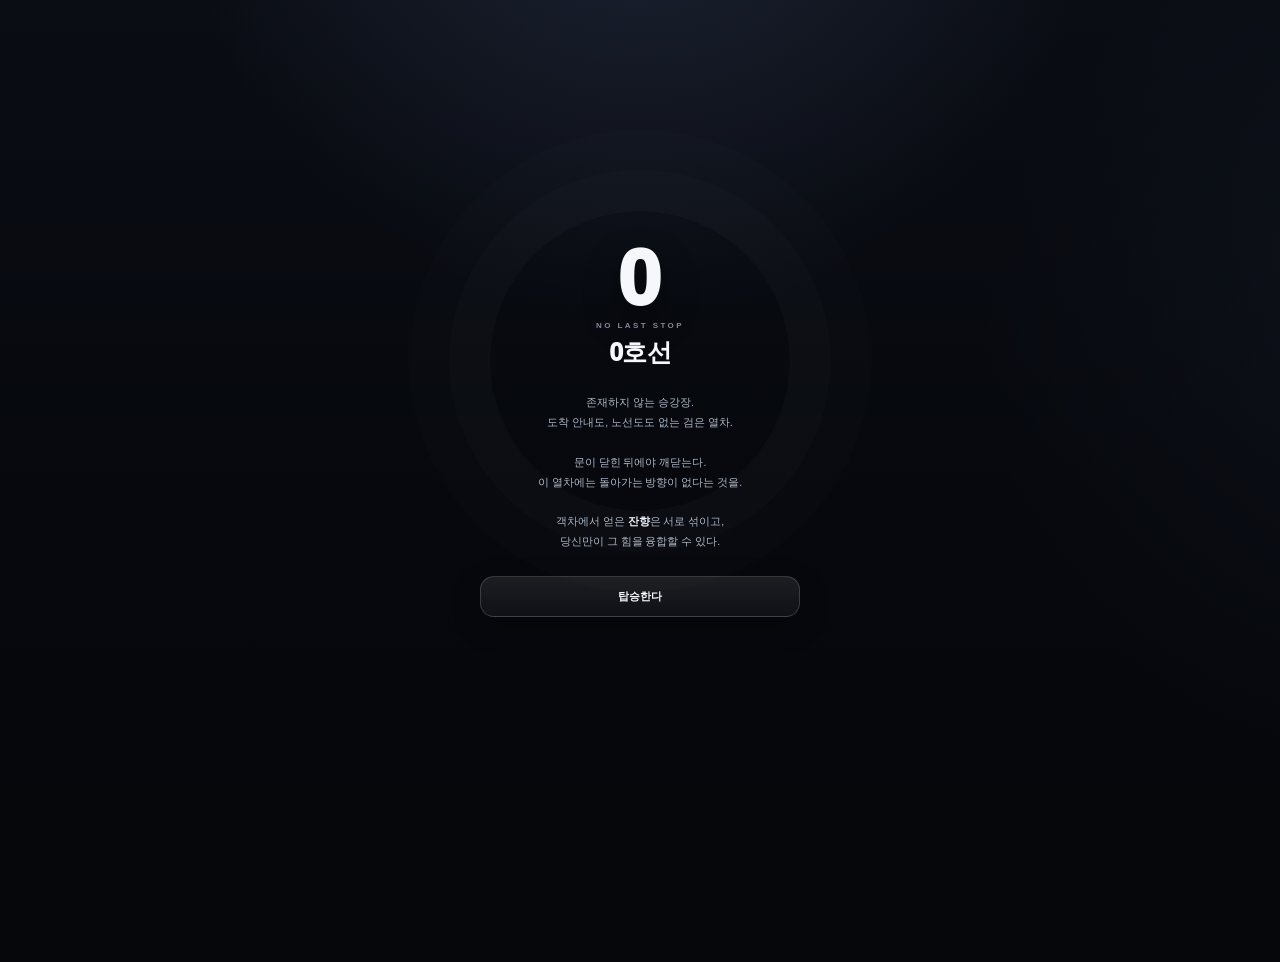
<file: index.html>
<!doctype html>
<html lang="ko">
<head>
  <meta charset="utf-8" />
  <meta name="viewport" content="width=device-width, initial-scale=1, viewport-fit=cover" />
  <meta name="theme-color" content="#090b10" />
  <meta name="description" content="무한열차 0호선 - 효과 융합 로그라이크 RPG" />
  <title>0호선</title>
  <link rel="stylesheet" href="style.css" />
</head>
<body>
  <div id="app"></div>

  <script src="data/effects.js"></script>
  <script src="data/fusions.js"></script>
  <script src="data/carriages.js"></script>
  <script src="game.js"></script>
</body>
</html>
</file>
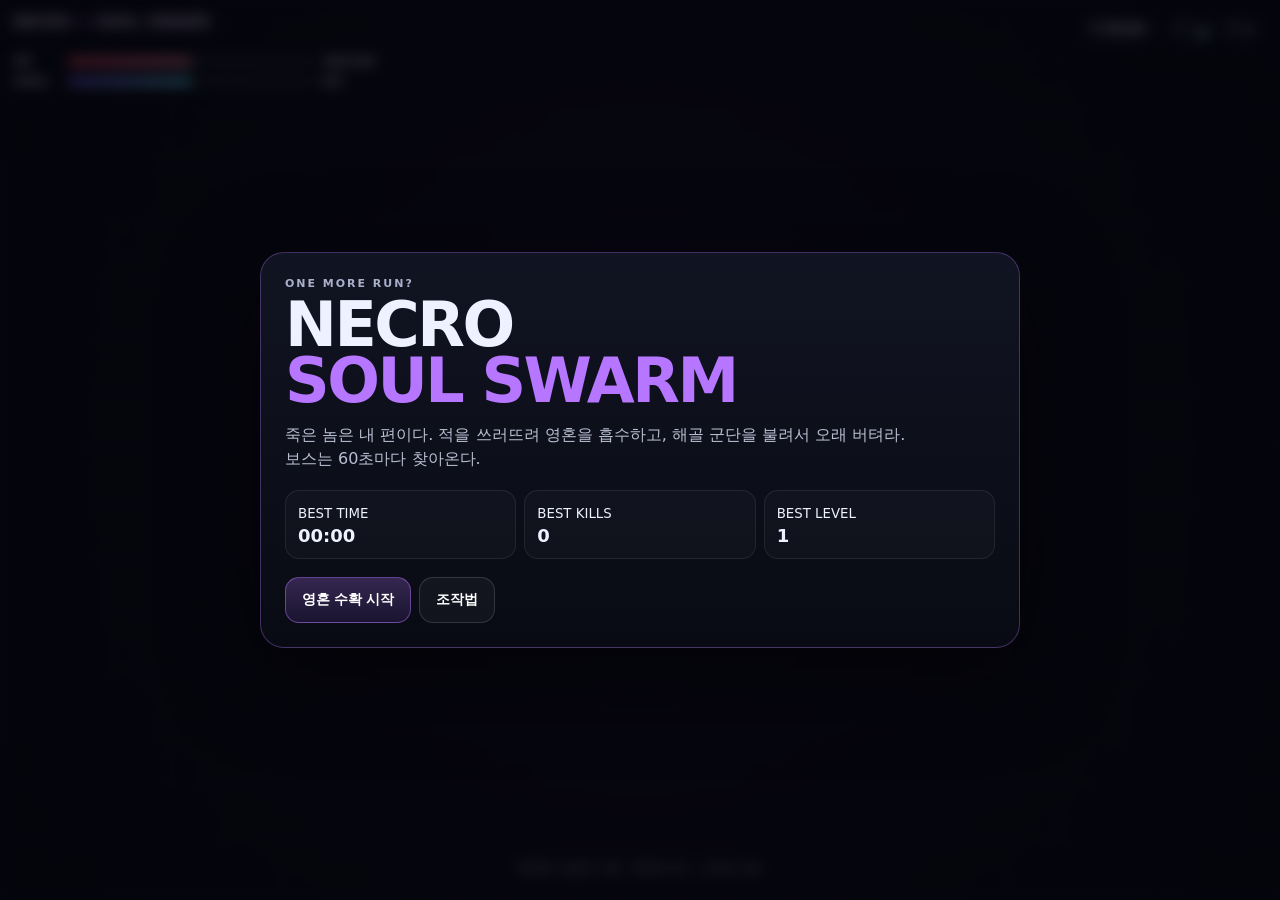
<file: necro-survivor/index.html>
<!doctype html>
<html lang="ko">
<head>
<meta charset="utf-8" />
<meta name="viewport" content="width=device-width,initial-scale=1,viewport-fit=cover,user-scalable=no" />
<meta name="theme-color" content="#080a12" />
<title>NECRO // SOUL SWARM</title>
<style>
  :root{
    --bg:#080a12; --panel:rgba(10,13,24,.82); --line:rgba(177,118,255,.26);
    --violet:#b676ff; --cyan:#64f0ff; --lime:#9dff9c; --red:#ff5f78; --text:#eef1ff;
  }
  *{box-sizing:border-box}
  html,body{margin:0;width:100%;height:100%;overflow:hidden;background:var(--bg);color:var(--text);
    font-family:Inter,ui-sans-serif,system-ui,-apple-system,BlinkMacSystemFont,"Segoe UI",sans-serif;
    touch-action:none;-webkit-user-select:none;user-select:none}
  body:before{content:"";position:fixed;inset:0;pointer-events:none;opacity:.34;
    background:
      radial-gradient(circle at 50% 28%,rgba(139,72,255,.15),transparent 38%),
      linear-gradient(rgba(255,255,255,.018) 1px,transparent 1px),
      linear-gradient(90deg,rgba(255,255,255,.018) 1px,transparent 1px);
    background-size:auto,28px 28px,28px 28px}
  #game{position:fixed;inset:0;width:100%;height:100%;display:block}
  #hud{position:fixed;inset:0;pointer-events:none;padding:max(14px,env(safe-area-inset-top)) max(14px,env(safe-area-inset-right)) max(14px,env(safe-area-inset-bottom)) max(14px,env(safe-area-inset-left))}
  .top{display:flex;gap:10px;align-items:flex-start;justify-content:space-between}
  .brand{font-weight:900;letter-spacing:.11em;font-size:13px;text-shadow:0 0 18px rgba(182,118,255,.6)}
  .brand b{color:var(--violet)}
  .chips{display:flex;gap:8px;flex-wrap:wrap;justify-content:flex-end}
  .chip{background:var(--panel);border:1px solid var(--line);backdrop-filter:blur(10px);border-radius:999px;padding:7px 10px;
    font-size:12px;font-weight:800;box-shadow:0 8px 26px rgba(0,0,0,.22)}
  #bars{position:absolute;left:max(14px,env(safe-area-inset-left));top:max(48px,calc(env(safe-area-inset-top) + 48px));width:min(360px,calc(100vw - 28px))}
  .barrow{display:grid;grid-template-columns:45px 1fr 52px;align-items:center;gap:8px;margin:7px 0;font-size:11px;font-weight:900;letter-spacing:.04em}
  .bar{height:9px;border-radius:99px;background:rgba(255,255,255,.08);overflow:hidden;border:1px solid rgba(255,255,255,.06)}
  .fill{height:100%;width:50%;transition:width .15s}
  #hpFill{background:linear-gradient(90deg,#ff4264,#ff8b9d)}
  #xpFill{background:linear-gradient(90deg,#7454ff,#62e9ff)}
  #bossWrap{display:none;position:absolute;left:50%;transform:translateX(-50%);top:max(66px,calc(env(safe-area-inset-top) + 66px));width:min(560px,76vw);text-align:center}
  #bossName{font-size:11px;font-weight:900;letter-spacing:.16em;margin-bottom:6px;color:#ffc2d0}
  #bossFill{background:linear-gradient(90deg,#8f1838,#ff5f78)}
  #feed{position:absolute;right:max(14px,env(safe-area-inset-right));top:106px;width:min(280px,42vw);display:flex;flex-direction:column;gap:5px;align-items:flex-end}
  .feedItem{font-size:11px;font-weight:800;padding:5px 8px;border-radius:9px;background:rgba(9,11,20,.6);border:1px solid rgba(255,255,255,.07);animation:fadeFeed 2.6s forwards}
  @keyframes fadeFeed{0%{opacity:0;transform:translateX(8px)}12%,70%{opacity:1;transform:none}100%{opacity:0;transform:translateY(-8px)}}
  #tip{position:absolute;left:50%;bottom:max(16px,calc(env(safe-area-inset-bottom) + 16px));transform:translateX(-50%);
    background:rgba(8,10,18,.55);border:1px solid rgba(255,255,255,.08);border-radius:999px;padding:7px 11px;font-size:11px;opacity:.78}
  #joystick{display:none;position:fixed;left:max(18px,env(safe-area-inset-left));bottom:max(22px,calc(env(safe-area-inset-bottom) + 22px));width:126px;height:126px;border-radius:50%;
    background:rgba(255,255,255,.045);border:1px solid rgba(255,255,255,.10);box-shadow:inset 0 0 24px rgba(182,118,255,.08);pointer-events:auto}
  #stick{position:absolute;left:50%;top:50%;width:56px;height:56px;margin:-28px;border-radius:50%;background:rgba(182,118,255,.26);border:1px solid rgba(200,158,255,.45);box-shadow:0 0 20px rgba(182,118,255,.22)}
  #dashBtn{display:none;position:fixed;right:max(22px,env(safe-area-inset-right));bottom:max(34px,calc(env(safe-area-inset-bottom) + 34px));width:82px;height:82px;border-radius:50%;
    border:1px solid rgba(100,240,255,.35);background:rgba(38,121,145,.16);color:#dffcff;font-weight:950;letter-spacing:.06em;pointer-events:auto}
  #dashBtn.cool{opacity:.38}
  .modal{display:none;position:fixed;inset:0;align-items:center;justify-content:center;padding:20px;background:rgba(3,4,10,.68);backdrop-filter:blur(7px);z-index:20}
  .modal.show{display:flex}
  .card{width:min(760px,100%);max-height:90vh;overflow:auto;background:linear-gradient(180deg,rgba(17,20,34,.98),rgba(9,11,20,.98));border:1px solid rgba(182,118,255,.32);border-radius:24px;padding:24px;box-shadow:0 24px 90px rgba(0,0,0,.55)}
  h1,h2,p{margin:0}
  .eyebrow{font-size:11px;letter-spacing:.18em;font-weight:900;color:#a9b0ca;margin-bottom:7px}
  h1{font-size:clamp(30px,7vw,62px);line-height:.9;letter-spacing:-.04em}
  h1 span,h2 span{color:var(--violet)}
  .sub{margin-top:14px;color:#b9bfd2;line-height:1.55}
  .startStats{display:grid;grid-template-columns:repeat(3,1fr);gap:8px;margin:18px 0}
  .statBox{padding:12px;border:1px solid rgba(255,255,255,.08);border-radius:14px;background:rgba(255,255,255,.025)}
  .statBox b{display:block;font-size:18px;margin-top:3px}
  .btn{border:1px solid rgba(182,118,255,.46);background:linear-gradient(180deg,rgba(182,118,255,.25),rgba(91,57,150,.21));color:white;border-radius:14px;padding:13px 16px;font-weight:950;font-size:14px;cursor:pointer}
  .btn:active{transform:translateY(1px)}
  .btnRow{display:flex;gap:8px;flex-wrap:wrap;margin-top:16px}
  .btn.alt{border-color:rgba(255,255,255,.14);background:rgba(255,255,255,.04)}
  #choices{display:grid;grid-template-columns:repeat(3,1fr);gap:10px;margin-top:15px}
  .choice{cursor:pointer;text-align:left;min-height:154px;padding:15px;border-radius:18px;border:1px solid rgba(255,255,255,.10);background:rgba(255,255,255,.035);color:white}
  .choice:hover{border-color:rgba(182,118,255,.48);background:rgba(182,118,255,.08)}
  .choice .icon{font-size:27px}.choice h3{margin:7px 0 5px;font-size:16px}.choice p{font-size:12px;color:#b8bfd4;line-height:1.45}
  .choice .lvl{display:inline-block;margin-top:9px;font-size:10px;padding:4px 6px;border-radius:7px;background:rgba(100,240,255,.10);color:#9cf5ff}
  #gameover .card{max-width:520px;text-align:center}
  #gameover h2{font-size:36px;margin-bottom:8px}
  .resultGrid{display:grid;grid-template-columns:repeat(2,1fr);gap:8px;margin:18px 0;text-align:left}
  .result{padding:12px;border-radius:13px;background:rgba(255,255,255,.035);border:1px solid rgba(255,255,255,.08)}
  .result small{display:block;color:#9299b1}.result b{font-size:20px}
  #pauseBtn,#soundBtn{position:fixed;pointer-events:auto;z-index:5;top:max(14px,env(safe-area-inset-top));width:36px;height:36px;border-radius:50%;color:white;border:1px solid rgba(255,255,255,.09);background:rgba(8,10,18,.68)}
  #pauseBtn{right:max(14px,env(safe-area-inset-right))}
  #soundBtn{right:max(58px,calc(env(safe-area-inset-right) + 44px))}
  @media (pointer:coarse),(max-width:900px){
    #joystick,#dashBtn{display:block}
    #tip{display:none}
    #feed{top:145px;width:45vw}
    .chips{padding-right:88px}
  }
  @media (max-width:650px){
    .card{padding:18px;border-radius:19px}
    #choices{grid-template-columns:1fr}
    .choice{min-height:auto}
    .startStats{grid-template-columns:1fr 1fr 1fr}
    #bars{top:56px}
    .brand{font-size:11px}
    .chip{font-size:10px;padding:6px 8px}
  }
</style>
</head>
<body>
<canvas id="game"></canvas>

<div id="hud">
  <div class="top">
    <div class="brand">NECRO <b>//</b> SOUL SWARM</div>
    <div class="chips">
      <div class="chip">⏱ <span id="time">00:00</span></div>
      <div class="chip">☠ <span id="kills">0</span></div>
      <div class="chip">LV.<span id="level">1</span></div>
    </div>
  </div>
  <div id="bars">
    <div class="barrow"><span>HP</span><div class="bar"><div class="fill" id="hpFill"></div></div><span id="hpText">100/100</span></div>
    <div class="barrow"><span>SOUL</span><div class="bar"><div class="fill" id="xpFill"></div></div><span id="xpText">0/8</span></div>
  </div>
  <div id="bossWrap">
    <div id="bossName">THE BONE TYRANT</div>
    <div class="bar" style="height:11px"><div class="fill" id="bossFill"></div></div>
  </div>
  <div id="feed"></div>
  <div id="tip">WASD / 방향키 이동 · SPACE 대시 · 공격은 자동</div>
</div>

<button id="soundBtn" aria-label="sound">🔊</button>
<button id="pauseBtn" aria-label="pause">Ⅱ</button>
<div id="joystick"><div id="stick"></div></div>
<button id="dashBtn">DASH</button>

<div class="modal show" id="start">
  <div class="card">
    <div class="eyebrow">ONE MORE RUN?</div>
    <h1>NECRO<br><span>SOUL SWARM</span></h1>
    <p class="sub">죽은 놈은 내 편이다. 적을 쓰러뜨려 영혼을 흡수하고, 해골 군단을 불려서 오래 버텨라.<br>보스는 60초마다 찾아온다.</p>
    <div class="startStats">
      <div class="statBox"><small>BEST TIME</small><b id="bestTime">00:00</b></div>
      <div class="statBox"><small>BEST KILLS</small><b id="bestKills">0</b></div>
      <div class="statBox"><small>BEST LEVEL</small><b id="bestLevel">1</b></div>
    </div>
    <div class="btnRow">
      <button class="btn" id="startBtn">영혼 수확 시작</button>
      <button class="btn alt" id="howBtn">조작법</button>
    </div>
    <p class="sub" id="howText" style="display:none;font-size:12px">
      PC: WASD/방향키 이동, SPACE 대시, P 일시정지.<br>
      모바일/아이패드: 왼쪽 조이스틱 이동, 오른쪽 DASH. 공격과 소환수는 자동.
    </p>
  </div>
</div>

<div class="modal" id="levelup">
  <div class="card">
    <div class="eyebrow">SOUL RESONANCE</div>
    <h2>레벨 업 — <span>하나 골라</span></h2>
    <div id="choices"></div>
  </div>
</div>

<div class="modal" id="pause">
  <div class="card" style="max-width:420px;text-align:center">
    <div class="eyebrow">TIME FROZEN</div>
    <h2>일시정지</h2>
    <p class="sub">해골들도 잠깐 쉰다. 뼈인데 왜 쉬는진 모름.</p>
    <div class="btnRow" style="justify-content:center"><button class="btn" id="resumeBtn">계속</button></div>
  </div>
</div>

<div class="modal" id="gameover">
  <div class="card">
    <div class="eyebrow">THE DEAD OUTLIVED YOU</div>
    <h2>개같이 멸망 ☠</h2>
    <p class="sub" id="deathText">그래도 제법 버텼다.</p>
    <div class="resultGrid">
      <div class="result"><small>생존 시간</small><b id="rTime">00:00</b></div>
      <div class="result"><small>처치</small><b id="rKills">0</b></div>
      <div class="result"><small>레벨</small><b id="rLevel">1</b></div>
      <div class="result"><small>최대 해골</small><b id="rSkels">2</b></div>
    </div>
    <div class="btnRow" style="justify-content:center">
      <button class="btn" id="retryBtn">다시 한 판</button>
    </div>
  </div>
</div>

<script>
(() => {
'use strict';
const canvas = document.getElementById('game'), ctx = canvas.getContext('2d');
const $ = id => document.getElementById(id);
const ui = {
  time:$('time'),kills:$('kills'),level:$('level'),hpFill:$('hpFill'),hpText:$('hpText'),
  xpFill:$('xpFill'),xpText:$('xpText'),feed:$('feed'),bossWrap:$('bossWrap'),
  bossFill:$('bossFill'),bossName:$('bossName'),dash:$('dashBtn')
};
let W=0,H=0,dpr=1,last=0,running=false,paused=false,leveling=false,gameOver=false,soundOn=true;
let keys={}, joy={x:0,y:0,active:false,id:null}, nextId=1;
let player,enemies,bullets,souls,particles,skeletons,floaters;
let time=0,kills=0,nextBoss=60,boss=null,spawnClock=0,shootClock=0;
let audioCtx=null;

const rand=(a,b)=>Math.random()*(b-a)+a;
const clamp=(v,a,b)=>Math.max(a,Math.min(b,v));
const dist2=(a,b)=>{const x=a.x-b.x,y=a.y-b.y;return x*x+y*y};
const fmt=t=>`${String(Math.floor(t/60)).padStart(2,'0')}:${String(Math.floor(t%60)).padStart(2,'0')}`;

function resize(){
  dpr=Math.min(window.devicePixelRatio||1,2);
  W=innerWidth; H=innerHeight;
  canvas.width=Math.floor(W*dpr);canvas.height=Math.floor(H*dpr);
  canvas.style.width=W+'px';canvas.style.height=H+'px';
  ctx.setTransform(dpr,0,0,dpr,0,0);
}
addEventListener('resize',resize); resize();

function initAudio(){
  if(!audioCtx) audioCtx=new (window.AudioContext||window.webkitAudioContext)();
  if(audioCtx.state==='suspended') audioCtx.resume();
}
function beep(freq=240,dur=.05,type='sine',gain=.025){
  if(!soundOn)return;
  initAudio();
  const o=audioCtx.createOscillator(),g=audioCtx.createGain();
  o.type=type;o.frequency.value=freq;g.gain.value=gain;
  o.connect(g);g.connect(audioCtx.destination);o.start();
  g.gain.exponentialRampToValueAtTime(.0001,audioCtx.currentTime+dur);
  o.stop(audioCtx.currentTime+dur);
}

function defaults(){
  player={x:W/2,y:H/2,r:14,hp:100,maxHp:100,speed:230,level:1,xp:0,xpNeed:8,
    damage:17,fireRate:.46,bulletSpeed:560,pierce:0,magnet:95,
    dashCd:2.6,dashLeft:0,dashTime:0,invuln:0,skelDamage:11,skelRate:.72,skelMax:2,
    soulBonus:0,regen:0,armor:0};
  enemies=[];bullets=[];souls=[];particles=[];skeletons=[];floaters=[];
  time=0;kills=0;nextBoss=60;boss=null;spawnClock=.2;shootClock=.25;
  nextId=1;paused=false;leveling=false;gameOver=false;
  ensureSkeletons();updateUI();
}
function ensureSkeletons(){
  while(skeletons.length<player.skelMax){
    skeletons.push({angle:Math.random()*Math.PI*2,orbit:44+skeletons.length*9,hitCd:0});
  }
  if(skeletons.length>player.skelMax)skeletons.length=player.skelMax;
}
function feed(text){
  const e=document.createElement('div');e.className='feedItem';e.textContent=text;ui.feed.prepend(e);
  setTimeout(()=>e.remove(),2700);
}
function updateUI(){
  ui.time.textContent=fmt(time);ui.kills.textContent=kills;ui.level.textContent=player.level;
  ui.hpFill.style.width=(100*player.hp/player.maxHp)+'%';ui.hpText.textContent=`${Math.ceil(player.hp)}/${player.maxHp}`;
  ui.xpFill.style.width=(100*player.xp/player.xpNeed)+'%';ui.xpText.textContent=`${player.xp}/${player.xpNeed}`;
  if(boss&&!boss.dead){ui.bossWrap.style.display='block';ui.bossFill.style.width=(100*boss.hp/boss.maxHp)+'%';ui.bossName.textContent=boss.name}
  else ui.bossWrap.style.display='none';
  ui.dash.classList.toggle('cool',player.dashLeft>0);
  ui.dash.textContent=player.dashLeft>0?player.dashLeft.toFixed(1):'DASH';
}

const upgrades=[
  {id:'dmg',icon:'✦',name:'어둠의 탄환',desc:'자동 공격 피해량 +7',max:8,apply:()=>player.damage+=7},
  {id:'rate',icon:'⚡',name:'속사',desc:'공격 간격 -12%',max:7,apply:()=>player.fireRate=Math.max(.14,player.fireRate*.88)},
  {id:'pierce',icon:'➳',name:'영혼 관통',desc:'투사체 관통 +1',max:5,apply:()=>player.pierce++},
  {id:'skel',icon:'☠',name:'해골 증원',desc:'해골 소환수 +1',max:7,apply:()=>{player.skelMax++;ensureSkeletons()}},
  {id:'skeldmg',icon:'🦴',name:'뼈 강화',desc:'해골 피해량 +6',max:7,apply:()=>player.skelDamage+=6},
  {id:'speed',icon:'◈',name:'망자의 걸음',desc:'이동 속도 +12%',max:5,apply:()=>player.speed*=1.12},
  {id:'magnet',icon:'◎',name:'영혼 흡인',desc:'영혼 흡수 범위 +35',max:5,apply:()=>player.magnet+=35},
  {id:'hp',icon:'♥',name:'금단의 생명력',desc:'최대 체력 +25, 즉시 회복',max:5,apply:()=>{player.maxHp+=25;player.hp=Math.min(player.maxHp,player.hp+35)}},
  {id:'regen',icon:'✚',name:'사령 재생',desc:'초당 체력 회복 +0.7',max:5,apply:()=>player.regen+=.7},
  {id:'armor',icon:'⬡',name:'뼈 갑옷',desc:'받는 피해 8% 감소',max:5,apply:()=>player.armor=Math.min(.4,player.armor+.08)},
  {id:'dash',icon:'≫',name:'망령 질주',desc:'대시 재사용 -15%',max:5,apply:()=>player.dashCd*=.85},
  {id:'soul',icon:'✧',name:'탐욕의 혼',desc:'영혼 획득량 +25%',max:4,apply:()=>player.soulBonus+=.25}
];
const upLv={};
function resetUpgradeLevels(){for(const u of upgrades)upLv[u.id]=0}
function pickUpgrades(){
  leveling=true;paused=true;$('levelup').classList.add('show');
  const available=upgrades.filter(u=>upLv[u.id]<(u.max||99));
  const picks=[];
  while(picks.length<Math.min(3,available.length)){
    const u=available[Math.floor(Math.random()*available.length)];
    if(!picks.includes(u))picks.push(u);
  }
  $('choices').innerHTML='';
  picks.forEach(u=>{
    const b=document.createElement('button');b.className='choice';
    b.innerHTML=`<div class="icon">${u.icon}</div><h3>${u.name}</h3><p>${u.desc}</p><span class="lvl">현재 ${upLv[u.id]} / ${u.max}</span>`;
    b.onclick=()=>{upLv[u.id]++;u.apply();$('levelup').classList.remove('show');leveling=false;paused=false;last=performance.now();beep(610,.08,'triangle',.035);feed(`${u.name} 강화`);};
    $('choices').appendChild(b);
  });
}
function gainXp(n){
  player.xp+=Math.max(1,Math.round(n*(1+player.soulBonus)));
  if(player.xp>=player.xpNeed){
    player.xp-=player.xpNeed;player.level++;player.xpNeed=Math.ceil(player.xpNeed*1.23+2);
    pickUpgrades();
  }
}

function spawnEnemy(type='normal'){
  const edge=Math.floor(Math.random()*4), pad=36;
  let x,y;
  if(edge===0){x=rand(-pad,W+pad);y=-pad}
  if(edge===1){x=W+pad;y=rand(-pad,H+pad)}
  if(edge===2){x=rand(-pad,W+pad);y=H+pad}
  if(edge===3){x=-pad;y=rand(-pad,H+pad)}
  const scale=1+time/95;
  let e={id:nextId++,x,y,r:12,hp:28*scale,maxHp:28*scale,speed:54+Math.min(70,time*.28),damage:10+time*.045,color:'#8568c9',dead:false,hitFlash:0,type};
  const roll=Math.random();
  if(type==='boss'){
    const names=['THE BONE TYRANT','GRAVE COLOSSUS','THE HOLLOW KING','CRYPT MOTHER'];
    e.r=34;e.maxHp=e.hp=520*(1+time/80);e.speed=42+time*.08;e.damage=24+time*.06;e.color='#ff5574';e.type='boss';e.name=names[Math.floor(time/60-1)%names.length];boss=e;
    feed('⚠ 보스 출현');beep(90,.4,'sawtooth',.055);
  }else if(roll<.09+Math.min(.08,time/900)){
    e.r=17;e.maxHp=e.hp*=2.3;e.speed*=.72;e.damage*=1.35;e.color='#d65d92';e.type='brute';
  }else if(roll<.23){
    e.r=9;e.maxHp=e.hp*=.62;e.speed*=1.62;e.damage*=.7;e.color='#54ced3';e.type='runner';
  }
  enemies.push(e);
}
function killEnemy(e){
  if(e.dead)return;e.dead=true;kills++;
  const soulCount=e.type==='boss'?12:e.type==='brute'?3:1;
  for(let i=0;i<soulCount;i++) souls.push({x:e.x+rand(-8,8),y:e.y+rand(-8,8),vx:rand(-30,30),vy:rand(-30,30),r:e.type==='boss'?5:4,val:e.type==='boss'?2:1});
  burst(e.x,e.y,e.color,e.type==='boss'?30:9);
  if(e.type==='boss'){boss=null;feed('☠ 보스 처치 +대량 영혼');beep(190,.12,'square',.04);setTimeout(()=>beep(380,.12,'triangle',.035),90)}
}
function burst(x,y,color,n=8){
  for(let i=0;i<n;i++)particles.push({x,y,vx:rand(-130,130),vy:rand(-130,130),life:rand(.25,.7),max:.7,r:rand(1,3.6),color});
}
function floater(x,y,text,color='#fff'){
  floaters.push({x,y,text,color,life:.65,vy:-36});
}

function shoot(){
  if(!enemies.length)return;
  let target=null,best=Infinity;
  for(const e of enemies){if(e.dead)continue;const d=dist2(player,e);if(d<best){best=d;target=e}}
  if(!target)return;
  const a=Math.atan2(target.y-player.y,target.x-player.x);
  bullets.push({x:player.x,y:player.y,vx:Math.cos(a)*player.bulletSpeed,vy:Math.sin(a)*player.bulletSpeed,r:5,life:1.7,damage:player.damage,pierce:player.pierce,hit:new Set()});
  beep(260+Math.random()*30,.025,'triangle',.012);
}
function dash(){
  if(!running||paused||player.dashLeft>0||player.dashTime>0)return;
  let x=(keys.KeyD||keys.ArrowRight?1:0)-(keys.KeyA||keys.ArrowLeft?1:0);
  let y=(keys.KeyS||keys.ArrowDown?1:0)-(keys.KeyW||keys.ArrowUp?1:0);
  if(Math.hypot(joy.x,joy.y)>.1){x=joy.x;y=joy.y}
  if(Math.hypot(x,y)<.1){x=1;y=0}
  const l=Math.hypot(x,y)||1;player.dashX=x/l;player.dashY=y/l;player.dashTime=.16;player.dashLeft=player.dashCd;player.invuln=.22;
  burst(player.x,player.y,'#64f0ff',10);beep(120,.08,'sawtooth',.03);
}

function update(dt){
  if(!running||paused)return;
  time+=dt;
  if(player.regen>0)player.hp=Math.min(player.maxHp,player.hp+player.regen*dt);
  player.invuln=Math.max(0,player.invuln-dt);player.dashLeft=Math.max(0,player.dashLeft-dt);

  let mx=(keys.KeyD||keys.ArrowRight?1:0)-(keys.KeyA||keys.ArrowLeft?1:0);
  let my=(keys.KeyS||keys.ArrowDown?1:0)-(keys.KeyW||keys.ArrowUp?1:0);
  if(Math.hypot(joy.x,joy.y)>.08){mx=joy.x;my=joy.y}
  let ml=Math.hypot(mx,my); if(ml>1){mx/=ml;my/=ml}
  if(player.dashTime>0){
    player.dashTime-=dt;player.x+=player.dashX*620*dt;player.y+=player.dashY*620*dt;
    if(Math.random()<.65)particles.push({x:player.x,y:player.y,vx:rand(-25,25),vy:rand(-25,25),life:.18,max:.18,r:rand(2,5),color:'#64f0ff'});
  } else { player.x+=mx*player.speed*dt;player.y+=my*player.speed*dt; }
  player.x=clamp(player.x,18,W-18);player.y=clamp(player.y,18,H-18);

  spawnClock-=dt;
  if(spawnClock<=0){
    const count=1+(time>90&&Math.random()<.25?1:0)+(time>180&&Math.random()<.18?1:0);
    for(let i=0;i<count;i++)spawnEnemy();
    spawnClock=Math.max(.16,.82-time*.0023);
  }
  if(time>=nextBoss){spawnEnemy('boss');nextBoss+=60}

  shootClock-=dt;
  if(shootClock<=0){shoot();shootClock=player.fireRate}

  for(const b of bullets){
    b.x+=b.vx*dt;b.y+=b.vy*dt;b.life-=dt;
    for(const e of enemies){
      if(e.dead||b.hit.has(e.id))continue;
      const rr=b.r+e.r;
      if((b.x-e.x)**2+(b.y-e.y)**2<rr*rr){
        b.hit.add(e.id);e.hp-=b.damage;e.hitFlash=.08;floater(e.x,e.y,Math.round(b.damage),'#c8f8ff');
        burst(b.x,b.y,'#82d7ff',3);
        if(e.hp<=0)killEnemy(e);
        if(b.pierce>0)b.pierce--;else{b.life=0;break}
      }
    }
  }
  bullets=bullets.filter(b=>b.life>0&&b.x>-80&&b.x<W+80&&b.y>-80&&b.y<H+80);

  for(const e of enemies){
    if(e.dead)continue;e.hitFlash=Math.max(0,e.hitFlash-dt);
    const a=Math.atan2(player.y-e.y,player.x-e.x);e.x+=Math.cos(a)*e.speed*dt;e.y+=Math.sin(a)*e.speed*dt;
    const rr=e.r+player.r;
    if((e.x-player.x)**2+(e.y-player.y)**2<rr*rr && player.invuln<=0){
      const dmg=e.damage*(1-player.armor);player.hp-=dmg;player.invuln=.55;
      const push=18;e.x-=Math.cos(a)*push;e.y-=Math.sin(a)*push;
      burst(player.x,player.y,'#ff5f78',10);floater(player.x,player.y,'-'+Math.round(dmg),'#ff8194');beep(70,.12,'square',.04);
      if(player.hp<=0){player.hp=0;endGame()}
    }
  }
  enemies=enemies.filter(e=>!e.dead);

  skeletons.forEach((s,i)=>{
    s.angle+=dt*(1.15+i*.03);s.hitCd=Math.max(0,s.hitCd-dt);
    s.x=player.x+Math.cos(s.angle)*s.orbit;s.y=player.y+Math.sin(s.angle)*s.orbit;
    if(s.hitCd<=0){
      let target=null,best=84*84;
      for(const e of enemies){if(e.dead)continue;const d=dist2(s,e);if(d<best){best=d;target=e}}
      if(target){
        target.hp-=player.skelDamage;target.hitFlash=.06;s.hitCd=player.skelRate;
        burst(target.x,target.y,'#b676ff',3);floater(target.x,target.y,Math.round(player.skelDamage),'#d7baff');
        if(target.hp<=0)killEnemy(target);
      }
    }
  });

  for(const s of souls){
    s.vx*=Math.pow(.1,dt);s.vy*=Math.pow(.1,dt);s.x+=s.vx*dt;s.y+=s.vy*dt;
    const d=Math.hypot(player.x-s.x,player.y-s.y);
    if(d<player.magnet){
      const pull=(1-d/player.magnet)*850+100;s.x+=(player.x-s.x)/Math.max(1,d)*pull*dt;s.y+=(player.y-s.y)/Math.max(1,d)*pull*dt;
    }
    if(d<18){s.dead=true;gainXp(s.val);beep(530+Math.random()*100,.02,'sine',.009)}
  }
  souls=souls.filter(s=>!s.dead);

  for(const p of particles){p.x+=p.vx*dt;p.y+=p.vy*dt;p.vx*=.96;p.vy*=.96;p.life-=dt}
  particles=particles.filter(p=>p.life>0);
  for(const f of floaters){f.y+=f.vy*dt;f.life-=dt}
  floaters=floaters.filter(f=>f.life>0);
  updateUI();
}

function draw(){
  ctx.clearRect(0,0,W,H);
  ctx.fillStyle='#080a12';ctx.fillRect(0,0,W,H);

  const g=ctx.createRadialGradient(player?player.x:W/2,player?player.y:H/2,20,player?player.x:W/2,player?player.y:H/2,Math.max(W,H)*.62);
  g.addColorStop(0,'rgba(73,44,128,.22)');g.addColorStop(1,'rgba(2,3,8,.02)');ctx.fillStyle=g;ctx.fillRect(0,0,W,H);

  ctx.strokeStyle='rgba(182,118,255,.045)';ctx.lineWidth=1;
  const grid=56, ox=((player?.x||0)*-.05)%grid, oy=((player?.y||0)*-.05)%grid;
  for(let x=ox;x<W;x+=grid){ctx.beginPath();ctx.moveTo(x,0);ctx.lineTo(x,H);ctx.stroke()}
  for(let y=oy;y<H;y+=grid){ctx.beginPath();ctx.moveTo(0,y);ctx.lineTo(W,y);ctx.stroke()}

  for(const soul of souls){
    ctx.beginPath();ctx.arc(soul.x,soul.y,soul.r*2.4,0,Math.PI*2);ctx.fillStyle='rgba(100,240,255,.09)';ctx.fill();
    ctx.beginPath();ctx.arc(soul.x,soul.y,soul.r,0,Math.PI*2);ctx.fillStyle='#6df3ff';ctx.fill();
  }

  for(const e of enemies){
    ctx.save();ctx.translate(e.x,e.y);
    if(e.type==='boss'){ctx.rotate(time*.4);ctx.strokeStyle='rgba(255,95,120,.28)';ctx.lineWidth=2;for(let k=0;k<3;k++){ctx.rotate(Math.PI*2/3);ctx.strokeRect(-e.r*1.15,-e.r*1.15,e.r*2.3,e.r*2.3)}}
    ctx.beginPath();ctx.arc(0,0,e.r+4,0,Math.PI*2);ctx.fillStyle=e.hitFlash>0?'rgba(255,255,255,.28)':'rgba(255,255,255,.035)';ctx.fill();
    ctx.beginPath();ctx.arc(0,0,e.r,0,Math.PI*2);ctx.fillStyle=e.hitFlash>0?'#fff':e.color;ctx.fill();
    ctx.fillStyle='#090a11';ctx.beginPath();ctx.arc(-e.r*.32,-2,Math.max(2,e.r*.15),0,Math.PI*2);ctx.arc(e.r*.32,-2,Math.max(2,e.r*.15),0,Math.PI*2);ctx.fill();
    ctx.restore();
  }

  for(const b of bullets){
    ctx.beginPath();ctx.arc(b.x,b.y,b.r*2.4,0,Math.PI*2);ctx.fillStyle='rgba(100,240,255,.10)';ctx.fill();
    ctx.beginPath();ctx.arc(b.x,b.y,b.r,0,Math.PI*2);ctx.fillStyle='#a4f7ff';ctx.fill();
  }

  for(const s of skeletons){
    if(s.x==null)continue;
    ctx.save();ctx.translate(s.x,s.y);ctx.rotate(s.angle+Math.PI/2);
    ctx.shadowBlur=12;ctx.shadowColor='#b676ff';ctx.fillStyle='#d9d2e8';
    ctx.beginPath();ctx.arc(0,0,8,0,Math.PI*2);ctx.fill();
    ctx.fillStyle='#161321';ctx.beginPath();ctx.arc(-2.8,-1.5,1.5,0,Math.PI*2);ctx.arc(2.8,-1.5,1.5,0,Math.PI*2);ctx.fill();
    ctx.strokeStyle='#c3a8eb';ctx.lineWidth=3;ctx.beginPath();ctx.moveTo(0,8);ctx.lineTo(0,18);ctx.moveTo(-7,12);ctx.lineTo(7,12);ctx.stroke();ctx.restore();
  }

  if(player){
    ctx.save();ctx.translate(player.x,player.y);
    ctx.beginPath();ctx.arc(0,0,player.magnet,0,Math.PI*2);ctx.strokeStyle='rgba(100,240,255,.025)';ctx.stroke();
    ctx.rotate(time*.7);ctx.strokeStyle='rgba(182,118,255,.22)';ctx.lineWidth=2;ctx.beginPath();ctx.arc(0,0,22,0,Math.PI*1.6);ctx.stroke();ctx.rotate(-time*1.4);
    ctx.shadowBlur=22;ctx.shadowColor=player.invuln>0?'#64f0ff':'#b676ff';
    ctx.beginPath();ctx.arc(0,0,player.r,0,Math.PI*2);ctx.fillStyle=player.invuln>0&&Math.floor(time*20)%2?'#dffcff':'#b676ff';ctx.fill();
    ctx.fillStyle='#090a12';ctx.beginPath();ctx.moveTo(-7,-2);ctx.lineTo(-2,-5);ctx.lineTo(-1,1);ctx.closePath();ctx.fill();
    ctx.beginPath();ctx.moveTo(7,-2);ctx.lineTo(2,-5);ctx.lineTo(1,1);ctx.closePath();ctx.fill();
    ctx.strokeStyle='#f2e9ff';ctx.lineWidth=2;ctx.beginPath();ctx.arc(0,3,5,.2,Math.PI-.2);ctx.stroke();
    ctx.restore();
  }

  for(const p of particles){
    ctx.globalAlpha=clamp(p.life/p.max,0,1);ctx.beginPath();ctx.arc(p.x,p.y,p.r,0,Math.PI*2);ctx.fillStyle=p.color;ctx.fill();ctx.globalAlpha=1;
  }
  ctx.textAlign='center';ctx.font='800 11px system-ui';
  for(const f of floaters){ctx.globalAlpha=clamp(f.life/.65,0,1);ctx.fillStyle=f.color;ctx.fillText(f.text,f.x,f.y);ctx.globalAlpha=1}
}
function loop(ts){
  const dt=Math.min(.033,(ts-last)/1000||0);last=ts;
  update(dt);draw();requestAnimationFrame(loop);
}
requestAnimationFrame(loop);

function startGame(){
  initAudio();resetUpgradeLevels();defaults();
  $('start').classList.remove('show');$('gameover').classList.remove('show');
  running=true;paused=false;last=performance.now();feed('영혼 수확 시작');beep(180,.08,'triangle',.03);
}
function endGame(){
  if(gameOver)return;gameOver=true;running=false;paused=true;
  const best=loadBest();
  const now={time:Math.floor(time),kills,level:player.level};
  const merged={time:Math.max(best.time,now.time),kills:Math.max(best.kills,now.kills),level:Math.max(best.level,now.level)};
  localStorage.setItem('necroSoulBest',JSON.stringify(merged));showBest();
  $('rTime').textContent=fmt(time);$('rKills').textContent=kills;$('rLevel').textContent=player.level;$('rSkels').textContent=player.skelMax;
  $('deathText').textContent=time<30?'아니 ㅅㅂ 시작하자마자 누웠네ㅋㅋ':time<120?'오, 감 잡았는데? 한 판 더 ㄱㄱ':time<300?'이 정도면 꽤 독한 네크로맨서다.':'미친ㅋㅋㅋ 죽은 놈들이 먼저 퇴근하겠다.';
  $('gameover').classList.add('show');beep(65,.45,'sawtooth',.04);
}
function loadBest(){try{return JSON.parse(localStorage.getItem('necroSoulBest'))||{time:0,kills:0,level:1}}catch{return{time:0,kills:0,level:1}}}
function showBest(){const b=loadBest();$('bestTime').textContent=fmt(b.time);$('bestKills').textContent=b.kills;$('bestLevel').textContent=b.level}
showBest();

function togglePause(force){
  if(!running||leveling||gameOver)return;
  paused=force!==undefined?force:!paused;
  $('pause').classList.toggle('show',paused);
  $('pauseBtn').textContent=paused?'▶':'Ⅱ';
  if(!paused)last=performance.now();
}

addEventListener('keydown',e=>{
  keys[e.code]=true;
  if(['ArrowUp','ArrowDown','ArrowLeft','ArrowRight','Space'].includes(e.code))e.preventDefault();
  if(e.code==='Space')dash();
  if(e.code==='KeyP'||e.code==='Escape')togglePause();
});
addEventListener('keyup',e=>keys[e.code]=false);
$('dashBtn').addEventListener('pointerdown',e=>{e.preventDefault();dash()});
$('pauseBtn').onclick=()=>togglePause();
$('resumeBtn').onclick=()=>togglePause(false);
$('startBtn').onclick=startGame;$('retryBtn').onclick=startGame;
$('howBtn').onclick=()=>{$('howText').style.display=$('howText').style.display==='none'?'block':'none'};
$('soundBtn').onclick=()=>{soundOn=!soundOn;$('soundBtn').textContent=soundOn?'🔊':'🔇';if(soundOn)beep(420,.05)};

const joyEl=$('joystick'),stick=$('stick');
function joyUpdate(e){
  const r=joyEl.getBoundingClientRect(),cx=r.left+r.width/2,cy=r.top+r.height/2;
  let x=e.clientX-cx,y=e.clientY-cy;const max=r.width*.34,l=Math.hypot(x,y);
  if(l>max){x=x/l*max;y=y/l*max}
  joy.x=x/max;joy.y=y/max;stick.style.transform=`translate(${x}px,${y}px)`;
}
joyEl.addEventListener('pointerdown',e=>{joy.active=true;joy.id=e.pointerId;joyEl.setPointerCapture(e.pointerId);joyUpdate(e)});
joyEl.addEventListener('pointermove',e=>{if(joy.active&&e.pointerId===joy.id)joyUpdate(e)});
function joyEnd(e){if(e.pointerId!==joy.id)return;joy.active=false;joy.x=joy.y=0;stick.style.transform='translate(0,0)'}
joyEl.addEventListener('pointerup',joyEnd);joyEl.addEventListener('pointercancel',joyEnd);

document.addEventListener('visibilitychange',()=>{if(document.hidden&&running&&!paused&&!leveling)togglePause(true)});
})();
</script>
</body>
</html>
</file>
<file: style.css>
:root{
  color-scheme:dark;
  --bg:#06080d;
  --bg-elev:#0a0d14;
  --panel:#0e131d;
  --panel-2:#121824;
  --panel-3:#171f2d;
  --line:rgba(255,255,255,.08);
  --line-strong:rgba(255,255,255,.14);
  --text:#f5f7fb;
  --text-2:#c7ceda;
  --muted:#7f8999;
  --faint:#4f5968;
  --accent:#9ebcff;
  --accent-soft:rgba(158,188,255,.12);
  --danger:#ff697b;
  --danger-soft:rgba(255,105,123,.12);
  --good:#77e0a9;
  --gold:#f0c96f;
  --purple:#b59cff;
  --shadow:0 18px 48px rgba(0,0,0,.38);
  --radius:22px;
  --radius-sm:14px;
  --nav-h:78px;
}

*{box-sizing:border-box;-webkit-tap-highlight-color:transparent}
html{background:var(--bg);scroll-behavior:smooth}
body{
  margin:0;
  min-height:100vh;
  min-height:100dvh;
  overflow-x:hidden;
  font-family:Inter,Pretendard,-apple-system,BlinkMacSystemFont,"Segoe UI",sans-serif;
  color:var(--text);
  background:
    radial-gradient(circle at 50% -140px,rgba(108,132,186,.19),transparent 36%),
    radial-gradient(circle at 110% 35%,rgba(89,105,142,.08),transparent 28%),
    linear-gradient(180deg,#0a0d14 0%,#06080d 52%,#05070b 100%);
}
body:before{
  content:"";
  position:fixed;
  inset:0;
  z-index:-1;
  pointer-events:none;
  opacity:.18;
  background-image:linear-gradient(rgba(255,255,255,.016) 1px,transparent 1px);
  background-size:100% 5px;
}
button{font:inherit;color:inherit}
button:disabled{opacity:.38;cursor:not-allowed;filter:saturate(.55)}
button:focus-visible{outline:2px solid var(--accent);outline-offset:2px}

.app-shell{
  width:min(100%,560px);
  min-height:100vh;
  min-height:100dvh;
  margin:0 auto;
  padding:0 14px calc(var(--nav-h) + env(safe-area-inset-bottom) + 24px);
  position:relative;
}

/* ---------- top ---------- */
.topbar{
  position:sticky;
  top:0;
  z-index:30;
  min-height:66px;
  display:flex;
  align-items:center;
  justify-content:space-between;
  padding:10px 2px 9px;
  background:linear-gradient(180deg,rgba(6,8,13,.98) 0%,rgba(6,8,13,.91) 72%,rgba(6,8,13,0) 100%);
  backdrop-filter:blur(20px) saturate(135%);
  -webkit-backdrop-filter:blur(20px) saturate(135%);
}
.brand{display:flex;align-items:center;gap:10px;min-width:0}
.brand-mark{
  width:38px;height:38px;flex:0 0 auto;
  display:grid;place-items:center;
  border:1px solid var(--line-strong);
  border-radius:50%;
  background:radial-gradient(circle at 35% 25%,rgba(255,255,255,.11),rgba(255,255,255,.025) 52%,rgba(0,0,0,.2));
  box-shadow:inset 0 0 18px rgba(255,255,255,.035),0 7px 18px rgba(0,0,0,.25);
  font-weight:950;font-size:20px;letter-spacing:-.08em;
}
.brand h1{margin:0 0 4px;font-size:17px;line-height:1;font-weight:900;letter-spacing:-.02em}
.brand p{margin:0;color:var(--muted);font-size:9px;font-weight:700;letter-spacing:.22em}
.top-actions{display:flex;gap:7px}
.icon-btn{
  width:38px;height:38px;
  border:1px solid var(--line);
  border-radius:12px;
  background:rgba(255,255,255,.035);
  display:grid;place-items:center;
  cursor:pointer;
  font-size:17px;
  transition:.15s ease;
}
.icon-btn:active{transform:scale(.94);background:rgba(255,255,255,.075)}

/* ---------- panels ---------- */
.panel{
  border:1px solid var(--line);
  border-radius:var(--radius);
  background:
    linear-gradient(160deg,rgba(255,255,255,.025),transparent 42%),
    linear-gradient(180deg,rgba(17,23,34,.97),rgba(10,14,22,.98));
  box-shadow:var(--shadow),inset 0 1px 0 rgba(255,255,255,.025);
}
.run-panel{padding:14px;margin-top:2px}
.stats-row{display:grid;grid-template-columns:repeat(3,1fr);gap:7px}
.stat{
  min-width:0;
  padding:9px 10px 10px;
  border:1px solid rgba(255,255,255,.055);
  border-radius:12px;
  background:rgba(255,255,255,.027);
}
.stat span{display:block;color:var(--muted);font-size:8px;font-weight:800;letter-spacing:.16em}
.stat strong{display:block;margin-top:3px;font-size:14px;font-weight:850;font-variant-numeric:tabular-nums}

.carriage-head{
  position:relative;
  display:flex;
  gap:12px;
  align-items:flex-start;
  margin-top:12px;
  padding:13px 1px 2px;
  border-top:1px solid var(--line);
}
.carriage-icon{
  width:54px;height:54px;flex:0 0 auto;
  display:grid;place-items:center;
  border:1px solid rgba(255,255,255,.075);
  border-radius:17px;
  background:radial-gradient(circle at 35% 25%,rgba(158,188,255,.12),rgba(255,255,255,.025) 60%);
  box-shadow:inset 0 0 22px rgba(255,255,255,.025);
  font-size:25px;
}
.carriage-copy{min-width:0;flex:1}
.carriage-kicker{color:var(--muted);font-size:8px;font-weight:850;letter-spacing:.18em}
.carriage-copy h2{margin:3px 0 4px;font-size:17px;line-height:1.2;font-weight:900;letter-spacing:-.02em}
.carriage-copy p{margin:0;color:#aeb7c6;font-size:11px;line-height:1.5}
.rule{
  margin-top:7px;
  padding:7px 9px;
  border-left:2px solid rgba(158,188,255,.55);
  border-radius:0 8px 8px 0;
  background:rgba(158,188,255,.045);
  color:#c8d0dc;
  font-size:10px;line-height:1.45;
}

.hp-wrap{margin-top:13px}
.hp-line{display:flex;align-items:center;justify-content:space-between;margin-bottom:6px;color:var(--muted);font-size:9px;font-weight:800;letter-spacing:.06em}
.hp-line strong{color:var(--text-2);font-size:10px;font-variant-numeric:tabular-nums;letter-spacing:0}
.bar{
  height:8px;
  overflow:hidden;
  border:1px solid rgba(255,255,255,.06);
  border-radius:999px;
  background:#05070b;
  box-shadow:inset 0 1px 4px rgba(0,0,0,.55);
}
.fill{
  height:100%;width:50%;
  border-radius:inherit;
  background:linear-gradient(90deg,#bd4053,#ff7283);
  box-shadow:0 0 14px rgba(255,105,123,.16);
  transition:width .25s ease;
}
.enemy-fill{background:linear-gradient(90deg,#758096,#d5dbe6);box-shadow:0 0 14px rgba(213,219,230,.11)}
.substats{display:flex;gap:5px;flex-wrap:wrap;margin-top:9px}
.pill{
  padding:5px 8px;
  border:1px solid rgba(255,255,255,.065);
  border-radius:999px;
  background:rgba(255,255,255,.028);
  color:#cdd3de;
  font-size:9px;font-weight:650;
  font-variant-numeric:tabular-nums;
}

/* ---------- bottom navigation ---------- */
.nav-tabs{
  position:fixed;
  left:50%;
  bottom:0;
  transform:translateX(-50%);
  z-index:50;
  width:min(100%,560px);
  height:calc(var(--nav-h) + env(safe-area-inset-bottom));
  display:grid;
  grid-template-columns:repeat(4,1fr);
  gap:2px;
  margin:0;
  padding:7px 12px calc(7px + env(safe-area-inset-bottom));
  border-top:1px solid rgba(255,255,255,.075);
  background:rgba(7,10,15,.93);
  backdrop-filter:blur(24px) saturate(145%);
  -webkit-backdrop-filter:blur(24px) saturate(145%);
  box-shadow:0 -16px 32px rgba(0,0,0,.28);
}
.tab{
  min-height:58px;
  border:0;
  border-radius:14px;
  background:transparent;
  color:#697484;
  display:flex;
  flex-direction:column;
  align-items:center;
  justify-content:center;
  gap:4px;
  padding:4px 2px;
  cursor:pointer;
  font-size:9px;font-weight:780;
  transition:.15s ease;
}
.tab:before{font-size:17px;line-height:1;filter:grayscale(.25);opacity:.78}
.tab:nth-child(1):before{content:"⚔"}
.tab:nth-child(2):before{content:"✦"}
.tab:nth-child(3):before{content:"◎"}
.tab:nth-child(4):before{content:"⌁"}
.tab.active{color:#edf2fb;background:rgba(158,188,255,.08)}
.tab.active:before{opacity:1;filter:none;text-shadow:0 0 12px rgba(158,188,255,.35)}
.tab:active{transform:scale(.95)}

.content-panel{padding:14px;margin-top:10px}
.section-title{display:flex;align-items:flex-end;justify-content:space-between;gap:10px;margin-bottom:11px}
.section-title h3{margin:0;font-size:13px;font-weight:900;letter-spacing:-.01em}
.section-title span{color:var(--muted);font-size:8.5px;line-height:1.35;text-align:right}

/* ---------- battle ---------- */
.enemy-card{
  position:relative;
  overflow:hidden;
  padding:15px;
  border:1px solid rgba(255,255,255,.075);
  border-radius:19px;
  background:
    radial-gradient(circle at 50% 24%,rgba(144,160,191,.14),transparent 33%),
    linear-gradient(180deg,rgba(4,6,10,.62),rgba(8,11,17,.84));
}
.enemy-card:after{
  content:"";
  position:absolute;
  left:12%;right:12%;top:92px;height:70px;
  pointer-events:none;
  background:radial-gradient(ellipse,rgba(255,255,255,.035),transparent 68%);
  filter:blur(8px);
}
.enemy-meta{position:relative;z-index:2;display:flex;align-items:flex-start;justify-content:space-between;gap:12px}
.enemy-name{font-size:17px;font-weight:920;line-height:1.15;letter-spacing:-.02em}
.enemy-type{margin-top:4px;color:var(--muted);font-size:8px;font-weight:800;letter-spacing:.12em}
.enemy-hp{color:#d8dde6;font-size:10px;font-weight:750;text-align:right;font-variant-numeric:tabular-nums;line-height:1.45}
.enemy-figure{
  position:relative;z-index:1;
  height:146px;
  display:grid;place-items:center;
  font-size:66px;
  filter:grayscale(.18) drop-shadow(0 18px 22px rgba(0,0,0,.45));
  transform:translateZ(0);
  user-select:none;
}
.intent{
  position:relative;z-index:2;
  display:flex;align-items:flex-start;gap:9px;
  margin-top:9px;
  padding:10px;
  border:1px solid rgba(158,188,255,.11);
  border-radius:13px;
  background:rgba(158,188,255,.045);
}
.intent-icon{width:27px;flex:0 0 auto;font-size:18px;text-align:center}
.intent b{display:block;font-size:11px;font-weight:850}
.intent p{margin:2px 0 0;color:#a8b1c0;font-size:9.5px;line-height:1.4}
.status-row{position:relative;z-index:2;display:flex;gap:5px;flex-wrap:wrap;margin-top:8px}
.status{padding:4px 7px;border:1px solid rgba(255,255,255,.055);border-radius:8px;background:rgba(255,255,255,.04);color:#d7dce5;font-size:9px;font-weight:680}

.actions{display:grid;grid-template-columns:repeat(2,minmax(0,1fr));gap:7px;margin-top:10px}
.action-btn{
  position:relative;
  min-height:72px;
  overflow:hidden;
  border:1px solid rgba(255,255,255,.075);
  border-radius:15px;
  background:linear-gradient(180deg,rgba(255,255,255,.05),rgba(255,255,255,.018));
  padding:10px 11px;
  text-align:left;
  cursor:pointer;
  transition:transform .1s ease,border-color .14s ease,background .14s ease;
}
.action-btn:after{content:"";position:absolute;inset:auto 0 0;height:1px;background:linear-gradient(90deg,transparent,rgba(255,255,255,.11),transparent)}
.action-btn:active:not(:disabled){transform:scale(.975);background:rgba(255,255,255,.07)}
.action-btn b{display:block;font-size:12px;font-weight:900;line-height:1.25}
.action-btn small{display:block;margin-top:4px;color:var(--muted);font-size:8.5px;line-height:1.38}
.action-btn.primary{border-color:rgba(158,188,255,.23);background:linear-gradient(180deg,rgba(158,188,255,.115),rgba(158,188,255,.028))}
.action-btn.primary b{color:#e9f0ff}

.combat-log{
  margin-top:11px;
  max-height:118px;
  overflow:auto;
  padding:9px 2px 1px;
  border-top:1px solid var(--line);
  scrollbar-width:none;
  mask-image:linear-gradient(to bottom,#000 78%,transparent 100%);
}
.combat-log::-webkit-scrollbar{display:none}
.log-line{padding:1px 0;color:#707b8d;font-size:8.8px;line-height:1.5}
.log-line.strong{color:#cbd3df}
.log-line.good{color:var(--good)}
.log-line.bad{color:#ff8b99}

/* ---------- rewards ---------- */
.reward-intro{text-align:center;padding:6px 3px 13px}
.reward-intro .big{font-size:27px;filter:drop-shadow(0 8px 14px rgba(0,0,0,.3))}
.reward-intro h3{margin:7px 0 3px;font-size:17px;font-weight:920}
.reward-intro p{margin:0;color:var(--muted);font-size:9px;line-height:1.45}
.reward-grid{display:grid;gap:8px}
.reward-card{
  position:relative;
  overflow:hidden;
  width:100%;
  border:1px solid rgba(255,255,255,.085);
  border-radius:17px;
  background:linear-gradient(145deg,rgba(255,255,255,.045),rgba(255,255,255,.015));
  padding:13px;
  text-align:left;
  cursor:pointer;
  transition:.14s ease;
}
.reward-card:before{content:"";position:absolute;left:0;top:0;bottom:0;width:2px;background:linear-gradient(180deg,var(--gold),rgba(240,201,111,.08));opacity:.55}
.reward-card:active{transform:scale(.985);border-color:rgba(240,201,111,.28)}
.reward-name{display:flex;align-items:center;justify-content:space-between;gap:8px;font-size:13px;font-weight:900}
.rarity{padding:3px 6px;border:1px solid rgba(240,201,111,.16);border-radius:999px;background:rgba(240,201,111,.055);color:var(--gold);font-size:7.5px;font-weight:850;letter-spacing:.08em}
.reward-effects{display:grid;gap:5px;margin-top:9px}
.reward-effect{display:flex;align-items:center;justify-content:space-between;gap:8px;padding:7px 8px;border-radius:9px;background:rgba(0,0,0,.22);color:#cfd5df;font-size:9.5px}
.reward-effect small{color:var(--faint);font-size:8px}
.reward-effect span:last-child{color:var(--good);font-weight:900}
.reroll{width:100%;margin-top:8px;border:1px dashed rgba(255,255,255,.14);border-radius:13px;background:transparent;padding:10px;color:#aeb7c5;cursor:pointer;font-size:9.5px;font-weight:760}
.reroll:active:not(:disabled){background:rgba(255,255,255,.04)}

/* ---------- collections ---------- */
.effect-grid,.fusion-grid{display:grid;grid-template-columns:repeat(2,minmax(0,1fr));gap:7px}
.effect-card,.fusion-card{
  min-width:0;
  padding:10px;
  border:1px solid var(--line);
  border-radius:13px;
  background:rgba(255,255,255,.026);
}
.effect-top,.fusion-top{display:flex;align-items:center;justify-content:space-between;gap:7px}
.effect-name,.fusion-name{min-width:0;font-size:10.5px;font-weight:850;line-height:1.25}
.level{flex:0 0 auto;color:var(--gold);font-size:8px;font-weight:850}
.effect-card p,.fusion-card p{margin:5px 0 0;color:#737e8f;font-size:8px;line-height:1.43}
.effect-card:not(.locked){border-color:rgba(158,188,255,.12);background:linear-gradient(145deg,rgba(158,188,255,.055),rgba(255,255,255,.015))}
.fusion-card.second{border-color:rgba(181,156,255,.19);background:linear-gradient(145deg,rgba(181,156,255,.055),rgba(255,255,255,.014))}
.fusion-card.ultimate{grid-column:1/-1;border-color:rgba(240,201,111,.28);background:linear-gradient(135deg,rgba(240,201,111,.09),rgba(181,156,255,.035),rgba(255,255,255,.012));box-shadow:inset 0 0 22px rgba(240,201,111,.025)}
.fusion-card.ultimate .fusion-name{color:#f4e1ad}
.locked{opacity:.34;filter:saturate(.25)}

/* ---------- route / transition ---------- */
.route{display:grid;gap:0;padding:2px 0}
.route-node{position:relative;display:flex;align-items:center;gap:10px;padding:10px 8px 10px 4px}
.route-node:not(:last-child):after{content:"";position:absolute;left:18px;top:38px;bottom:-3px;width:1px;background:linear-gradient(180deg,rgba(158,188,255,.26),rgba(255,255,255,.045))}
.route-node .num{position:relative;z-index:1;width:29px;height:29px;flex:0 0 auto;display:grid;place-items:center;border:1px solid var(--line);border-radius:50%;background:#0c111a;color:#798394;font-size:9px;font-weight:850}
.route-node b{display:block;font-size:10.5px;font-weight:850}
.route-node small{display:block;margin-top:2px;color:var(--muted);font-size:8px;line-height:1.35}
.route-node.current .num{border-color:rgba(158,188,255,.45);background:rgba(158,188,255,.13);color:#e9f0ff;box-shadow:0 0 18px rgba(158,188,255,.16)}
.route-node.current b{color:#edf3ff}

.transition{text-align:center}
.transition .door{font-size:46px;margin:7px 0 4px;filter:drop-shadow(0 14px 18px rgba(0,0,0,.35))}
.transition h2{margin:6px 0;font-size:18px;font-weight:920}
.transition>p{margin:7px auto 0;max-width:380px;color:var(--muted);font-size:9.5px;line-height:1.55}
.choice-grid{display:grid;gap:7px;margin-top:13px}
.carriage-choice{width:100%;border:1px solid var(--line);border-radius:15px;background:linear-gradient(145deg,rgba(255,255,255,.04),rgba(255,255,255,.015));padding:12px;text-align:left;cursor:pointer;transition:.14s ease}
.carriage-choice:active{transform:scale(.985);border-color:rgba(158,188,255,.22)}
.carriage-choice b{font-size:11.5px;font-weight:900}
.carriage-choice p{margin:4px 0;color:var(--muted);font-size:8.5px;line-height:1.4}
.carriage-choice small{display:block;padding-top:6px;border-top:1px solid rgba(255,255,255,.045);color:#bec6d2;font-size:8px;line-height:1.4}

/* ---------- intro / death ---------- */
.story-screen,.death-screen{
  min-height:calc(100vh - 40px);
  min-height:calc(100dvh - 40px);
  display:flex;
  flex-direction:column;
  justify-content:center;
  text-align:center;
  padding:28px 18px;
}
.story-screen{position:relative;overflow:hidden}
.story-screen:before{content:"";position:absolute;width:300px;height:300px;border:1px solid rgba(255,255,255,.03);border-radius:50%;left:50%;top:42%;transform:translate(-50%,-50%);box-shadow:0 0 0 40px rgba(255,255,255,.012),0 0 0 80px rgba(255,255,255,.007)}
.story-screen>*{position:relative;z-index:1}
.story-zero{font-size:78px;font-weight:950;line-height:.9;letter-spacing:-.1em;margin-left:-10px;text-shadow:0 16px 36px rgba(0,0,0,.48)}
.story-screen .subtitle{margin-top:8px;color:var(--muted);font-size:8px;font-weight:850;letter-spacing:.3em}
.story-screen h1{margin:6px 0 0;font-size:25px;font-weight:950;letter-spacing:-.03em}
.story-copy{width:100%;max-width:420px;margin:24px auto;color:#aeb7c5;font-size:10.5px;line-height:1.9}
.story-copy b{color:#edf2fb}
.main-btn{width:min(100%,320px);margin:0 auto;border:1px solid rgba(255,255,255,.16);border-radius:14px;background:linear-gradient(180deg,rgba(255,255,255,.09),rgba(255,255,255,.04));padding:12px 16px;cursor:pointer;font-size:11px;font-weight:900;letter-spacing:.02em;box-shadow:0 10px 28px rgba(0,0,0,.25)}
.main-btn:active{transform:scale(.985)}
.main-btn.danger{border-color:rgba(255,105,123,.28);background:linear-gradient(180deg,rgba(255,105,123,.105),rgba(255,105,123,.035))}
.death-screen h2{margin:10px 0 0;font-size:18px;font-weight:920}

/* ---------- toast / footer ---------- */
.toast-wrap{position:fixed;left:50%;bottom:calc(var(--nav-h) + env(safe-area-inset-bottom) + 10px);z-index:100;width:min(calc(100% - 28px),500px);transform:translateX(-50%);pointer-events:none}
.toast{margin-top:6px;padding:9px 11px;border:1px solid rgba(255,255,255,.11);border-radius:11px;background:rgba(12,16,24,.96);box-shadow:0 12px 34px rgba(0,0,0,.42);color:#d7dde7;font-size:9.5px;animation:toastIn .2s ease}
.toast.gold{border-color:rgba(240,201,111,.3);color:#f1dda9}
@keyframes toastIn{from{opacity:0;transform:translateY(7px) scale(.98)}to{opacity:1;transform:none}}
.footer-note{text-align:center;color:#3e4754;font-size:7.5px;padding:15px 0 3px}

@media(min-width:620px){
  .app-shell{width:min(100%,720px)}
  .nav-tabs{width:min(100%,720px)}
  .reward-grid{grid-template-columns:repeat(3,1fr)}
  .choice-grid{grid-template-columns:repeat(3,1fr)}
  .effect-grid,.fusion-grid{grid-template-columns:repeat(3,minmax(0,1fr))}
  .fusion-card.ultimate{grid-column:auto}
  .enemy-figure{height:176px;font-size:76px}
  .content-panel,.run-panel{padding:16px}
}

@media(max-width:390px){
  :root{--nav-h:72px}
  .app-shell{padding-left:9px;padding-right:9px}
  .run-panel,.content-panel{padding:11px}
  .carriage-icon{width:48px;height:48px;border-radius:15px;font-size:22px}
  .carriage-copy h2{font-size:15px}
  .enemy-figure{height:128px;font-size:58px}
  .action-btn{min-height:68px;padding:9px}
  .effect-grid,.fusion-grid{grid-template-columns:1fr}
  .fusion-card.ultimate{grid-column:auto}
}

@media(prefers-reduced-motion:reduce){
  *{scroll-behavior:auto!important;animation-duration:.001ms!important;animation-iteration-count:1!important;transition-duration:.001ms!important}
}
</file>
